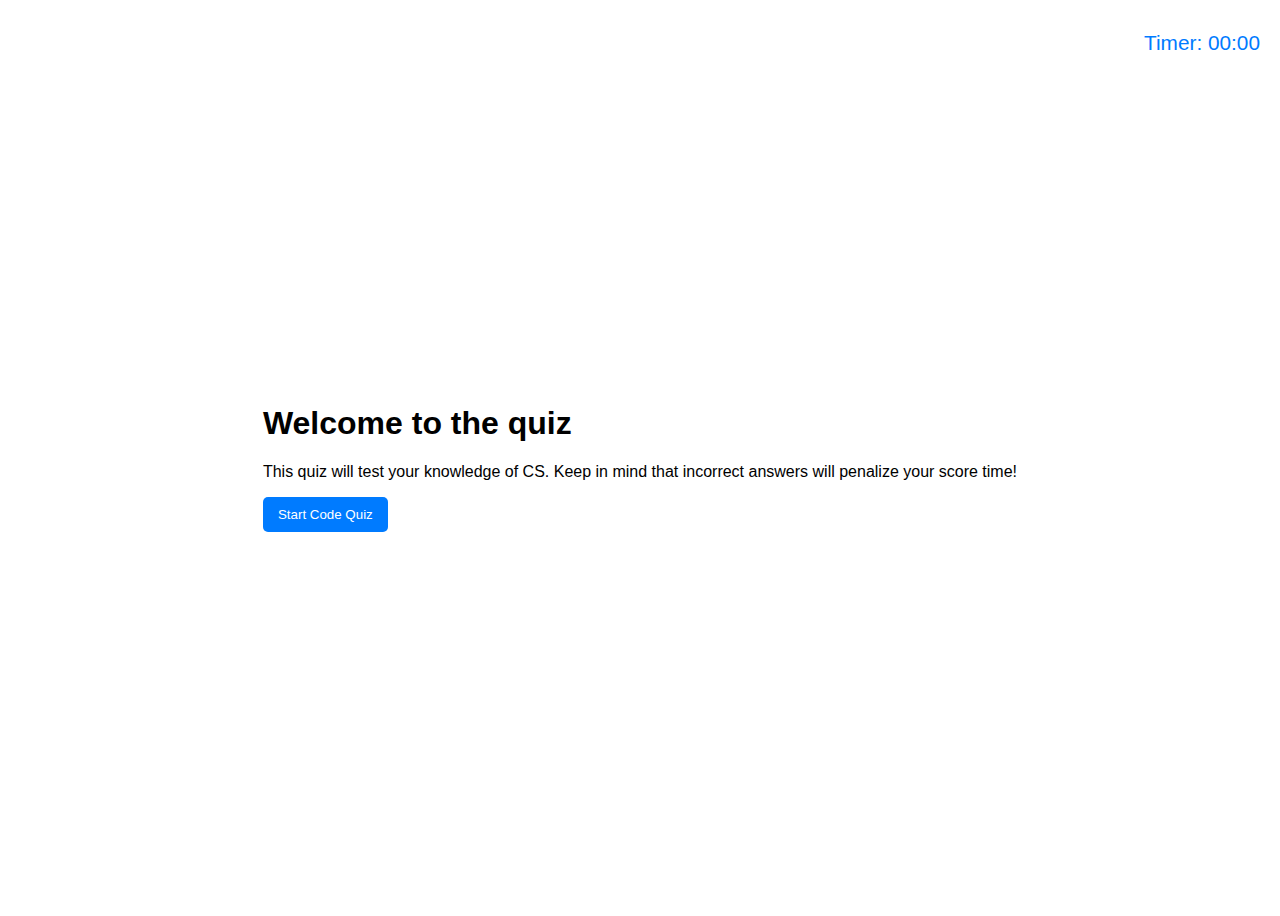
<file: index.html>
<!DOCTYPE html>
<html lang="en">

<head>
    <meta charset="UTF-8">
    <meta name="viewport" content="width=device-width, initial-scale=1.0">
    <title>Code Quiz Challenge</title>
    <link rel="stylesheet" type="text/css" href="assets/style.css">
</head>

<body>
    <div class="top-bar">
     <p class="timer">Timer: 00:00</p>  
    </div>


    <div class="container">
        <div class="startpage">
            <h1>Welcome to the quiz</h1>
            <p>This quiz will test your knowledge of CS. Keep in mind that incorrect answers will penalize your score time!</p>
            <button id="startbtn">Start Code Quiz</button>
        </div>
        <div id="quiz-container"> 
        <div class="questionpage test">
            <div id="questionsDiv"></div>
            <ul>
            <li class="option"></li>
            <li class="option"></li>
            <li class="option"></li>
            <li class="option"></li> </ul>
        </div>
        <div class="alldonepage test">
            <h1 id="score"> Your Score: 0 </h1>
            <form id="form">
                <input type="text" size = "20" placeholder="Enter you initials" name="intials" id="input"/>

                <button id="submitbtn" type="submit"> Submit </button>
            </form>
        </div>
        <div class="highscorespage test ">
            <h4>Quiz Finnished</h4>
            <button id="scorebutton"> View Highscores</button>
            <button id="clearScore"> Clear Score</button>
            <button id="resetButton"> Reset Game</button>
           

            <ul id="highscoreslist" class="test">
            </ul>
        </div>
    </div>
        <script src="assets/script.js"></script>
</body>

</html>
</file>
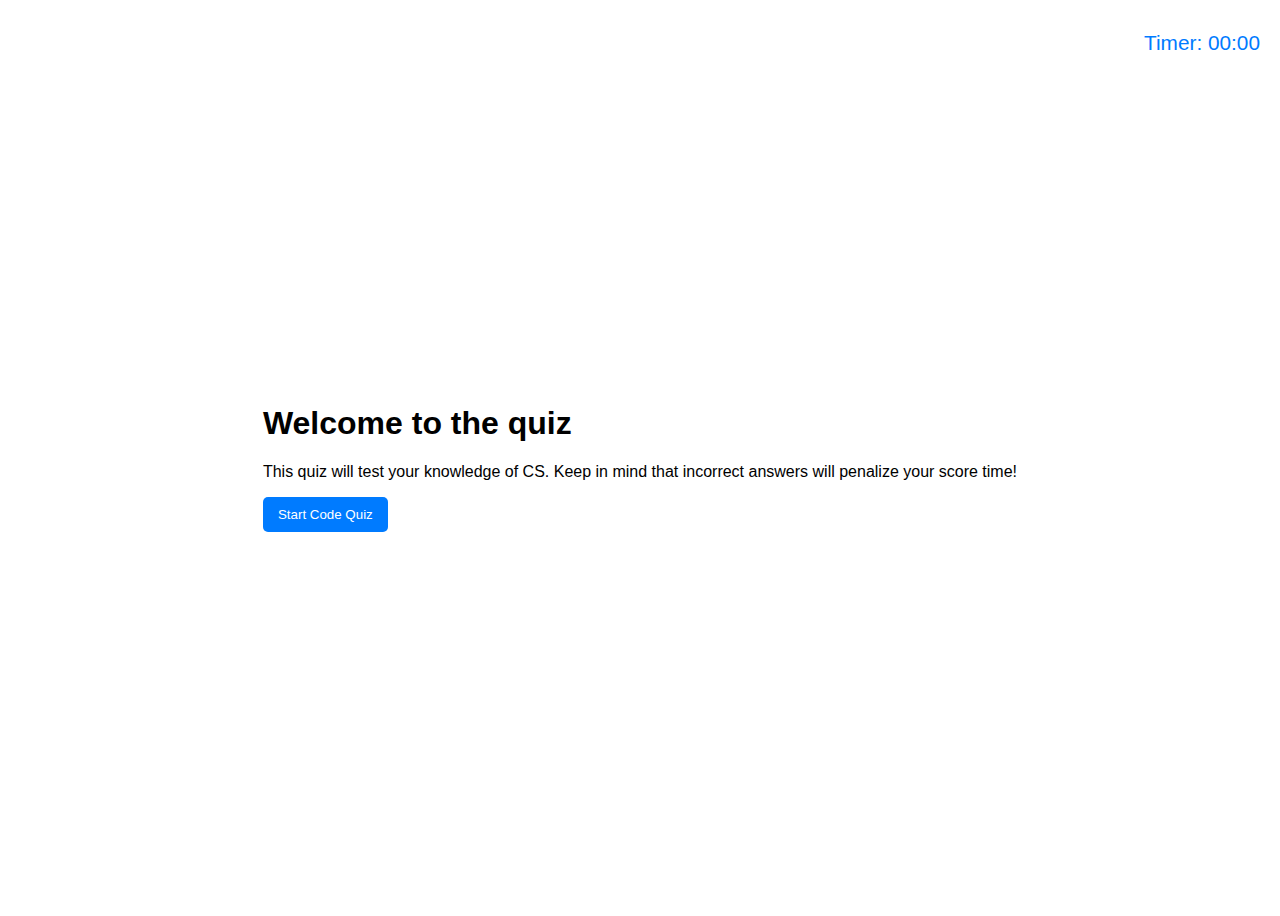
<file: assets/index.html>
<!DOCTYPE html>
<html lang="en">

<head>
    <meta charset="UTF-8">
    <meta name="viewport" content="width=device-width, initial-scale=1.0">
    <title>Code Quiz Challenge</title>
    <link rel="stylesheet" type="text/css" href="style.css">
</head>

<body>
    <div class="top-bar">
     <p class="timer">Timer: 00:00</p>  
    </div>


    <div class="container">
        <div class="startpage">
            <h1>Welcome to the quiz</h1>
            <p>This quiz will test your knowledge of CS. Keep in mind that incorrect answers will penalize your score time!</p>
            <button id="startbtn">Start Code Quiz</button>
        </div>
        <div id="quiz-container"> 
        <div class="questionpage test">
            <div id="questionsDiv"></div>
            <ul>
            <li class="option"></li>
            <li class="option"></li>
            <li class="option"></li>
            <li class="option"></li> </ul>
        </div>
        <div class="alldonepage test">
            <h1 id="score"> Your Score: 0 </h1>
            <form id="form">
                <input type="text" size = "20" placeholder="Enter you initials" name="intials" id="input"/>

                <button id="submitbtn" type="submit"> Submit </button>
            </form>
        </div>
        <div class="highscorespage test ">
            <h4>Quiz Finnished</h4>
            <button id="scorebutton"> View Highscores</button>
            <button id="clearScore"> Clear Score</button>
            <button id="resetButton"> Reset Game</button>
           

            <ul id="highscoreslist" class="test">
            </ul>
        </div>
    </div>
        <script src="script.js"></script>
</body>

</html>
</file>
<file: assets/style.css>
.test {
    display: none;
}
/* .option:hover {
  cursor: pointer;
}
 
.container {
    width: 100vw;
    height: 100vh;
    display: flex;
    justify-content: center;
    align-items: center;
    max-width: 80rem;
    margin: 0 auto;
  }


.top-bar button p {
font-size: 1.3em;
padding: 10px;
}

.timer {
    position: absolute;
    top: 10px;
    right: 10px;
  } */


  /* Add general styles for the body and top-bar */

  body {
    font-family: Arial, sans-serif;
    margin: 100;
    padding: 0;
    display: flex;
    flex-direction: column;
    justify-content: center;
    align-items: center;
    height: 100vh;
}

.top-bar {
  display: flex;
  justify-content: flex-end;
  align-items: center;
  position: absolute;
  top: 10px;
  right: 10px;
}



.timer {
  font-size: 1.3em;
  margin-right: 10px;
  color: #007bff; /* Change color to blue */
}

/* Style for the start button */

#startbtn {
  background-color: #007bff;
  color: #fff;
  border: none;
  border-radius: 5px;
  padding: 10px 15px;
  cursor: pointer;
}

#startbtn:hover {
  background-color: #0056b3;
}

/* Style for the question options */

.option {
  list-style-type: none; /* Remove bullet points */
  background-color: #fff;
  color: #000;
  border: 1px solid #000;
  border-radius: 5px;
  padding: 10px 15px;
  margin: 10px;
  cursor: pointer;
}

.option:hover {
  background-color: #007bff;
  color: #fff;
  border: 1px solid #007bff;
}

/* Style for the form elements in the alldonepage */

#form {
  display: flex;
  flex-direction: column;
  align-items: center;
}

#input {
  margin: 10px 0;
  padding: 5px;
}

#form button {
  background-color: #007bff;
  color: #fff;
  border: none;
  border-radius: 5px;
  padding: 10px 15px;
  cursor: pointer;
}

#form button:hover {
  background-color: #0056b3;
}

/* Style for the highscorespage buttons */

.highscorespage button {
  background-color: #007bff;
  color: #fff;
  border: none;
  border-radius: 5px;
  padding: 10px 15px;
  margin: 5px;
  cursor: pointer;
}

.highscorespage button:hover {
  background-color: #0056b3;
}
</file>
